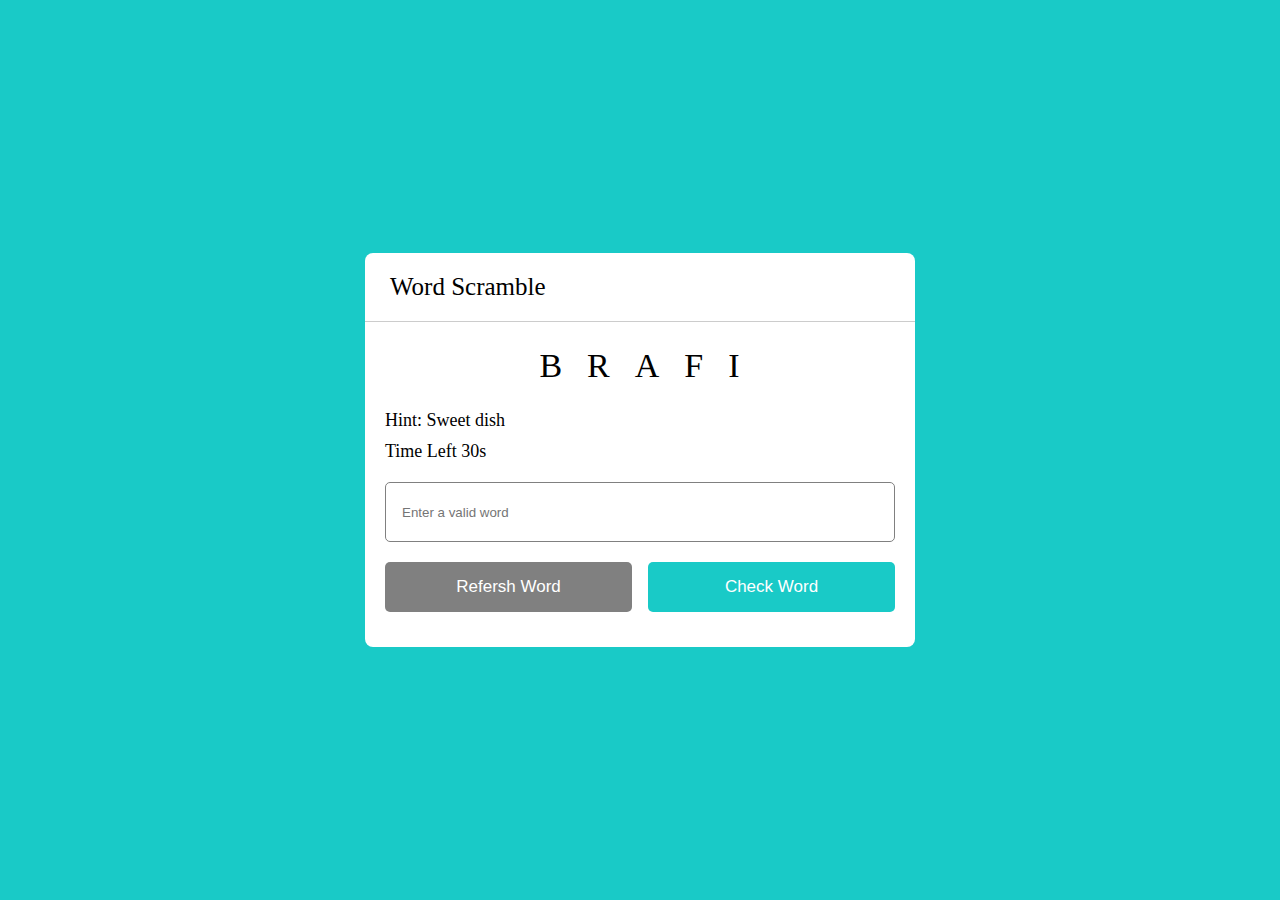
<file: index.html>
<!DOCTYPE html>
<html lang="en">
<head>
    <meta charset="UTF-8">
    <meta http-equiv="X-UA-Compatible" content="IE=edge">
    <meta name="viewport" content="width=device-width, initial-scale=1.0">
    <title>Word Scramble Game | js </title>
    <!-- css link  -->
    <link rel="stylesheet" href="style.css">
</head>
<body>
    <!-- main  -->
    <div class="container">
        <h2>Word Scramble</h2>
        <div class="content">
            <p class="word"></p>
            <div class="details">
                <p class="hint">Hint: <span></span></p>
                <p class="time">Time Left<span> <b>30</b>s</span></p>
            </div>
            <input type="text" placeholder="Enter a valid word">
            <div class="buttons">
                <button class="refresh-word">Refersh Word</button>
                <button class="check-word">Check Word</button>
            </div>
        </div>
    </div>


    <!-- java script link  -->
    <script src="script.js" defer></script>
    <script src="script2.js"></script>
    
</body>
</html>
</file>
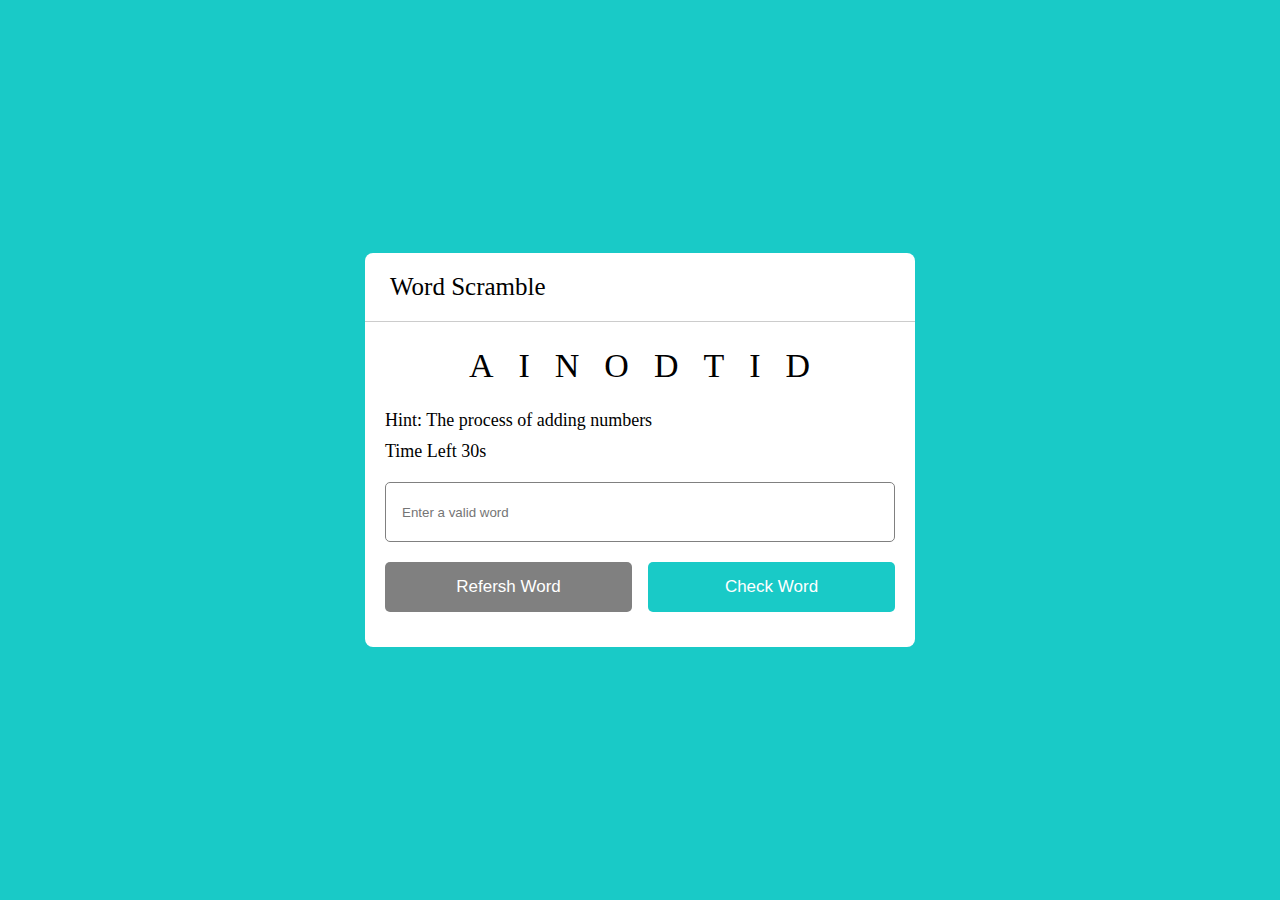
<file: main.html>
<!DOCTYPE html>
<html lang="en">
<head>
    <meta charset="UTF-8">
    <meta http-equiv="X-UA-Compatible" content="IE=edge">
    <meta name="viewport" content="width=device-width, initial-scale=1.0">
    <title>Word Scramble Game | js </title>
    <!-- css link  -->
    <link rel="stylesheet" href="style.css">
</head>
<body>
    <!-- main  -->
    <div class="container">
        <h2>Word Scramble</h2>
        <div class="content">
            <p class="word"></p>
            <div class="details">
                <p class="hint">Hint: <span></span></p>
                <p class="time">Time Left<span> <b>30</b>s</span></p>
            </div>
            <input type="text" placeholder="Enter a valid word">
            <div class="buttons">
                <button class="refresh-word">Refersh Word</button>
                <button class="check-word">Check Word</button>
            </div>
        </div>
    </div>


    <!-- java script link  -->
    <script src="script.js" defer></script>
    <script src="script2.js"></script>
    
</body>
</html>
</file>
<file: style.css>
*{
    margin: 0;
    padding:0;
    box-sizing: border-box;
    /* font-family: 'Franklin Gothic Medium', 'Arial Narrow', Arial, sans-serif; */
}
body{
    display: flex;
    align-items: center;
    justify-content: center;
    min-height: 100vh;
    background: rgb(25, 202, 199);
}
.container{
    width: 550px;
    background-color: white;
    border-radius: 8px;
}
.container h2{
    font-size: 25px;
    font-weight: 400;
    padding: 20px 25px;
    border-bottom:  1px solid #ccc;
}
.container .content{
    margin: 25px 20px 35px;
}
.content .word{
    font-size: 34px;
    font-weight: 500;
    text-align: center;
    text-transform: uppercase;
    margin-right: -24px;
    letter-spacing: 25px;
}
.content .details{
    margin: 25px 0 20px;
}
.details p{
    font-size: 18px;
    margin-bottom: 10px;
}
.details p b{
    font-weight: 500;
}
.content input{
    width:100%;
    height: 60px;
    outline: none;
    padding: 0 16px;
    border: 1px solid grey;
    border-radius: 5px;
}
.content .buttons{
    display: flex;
    margin-top: 20px;
    justify-content: space-between;
}
.buttons button{
    border: none;
    outline: none;
    padding: 15px 0;
    font-size: 17px;
    border-radius: 5px;
    width: calc(100% /2 - 8px);
    color: white;
    cursor: pointer;
}
.buttons .refresh-word{
    background: grey;
}
.buttons .check-word{
    background: rgb(25, 202, 199);
}
</file>
